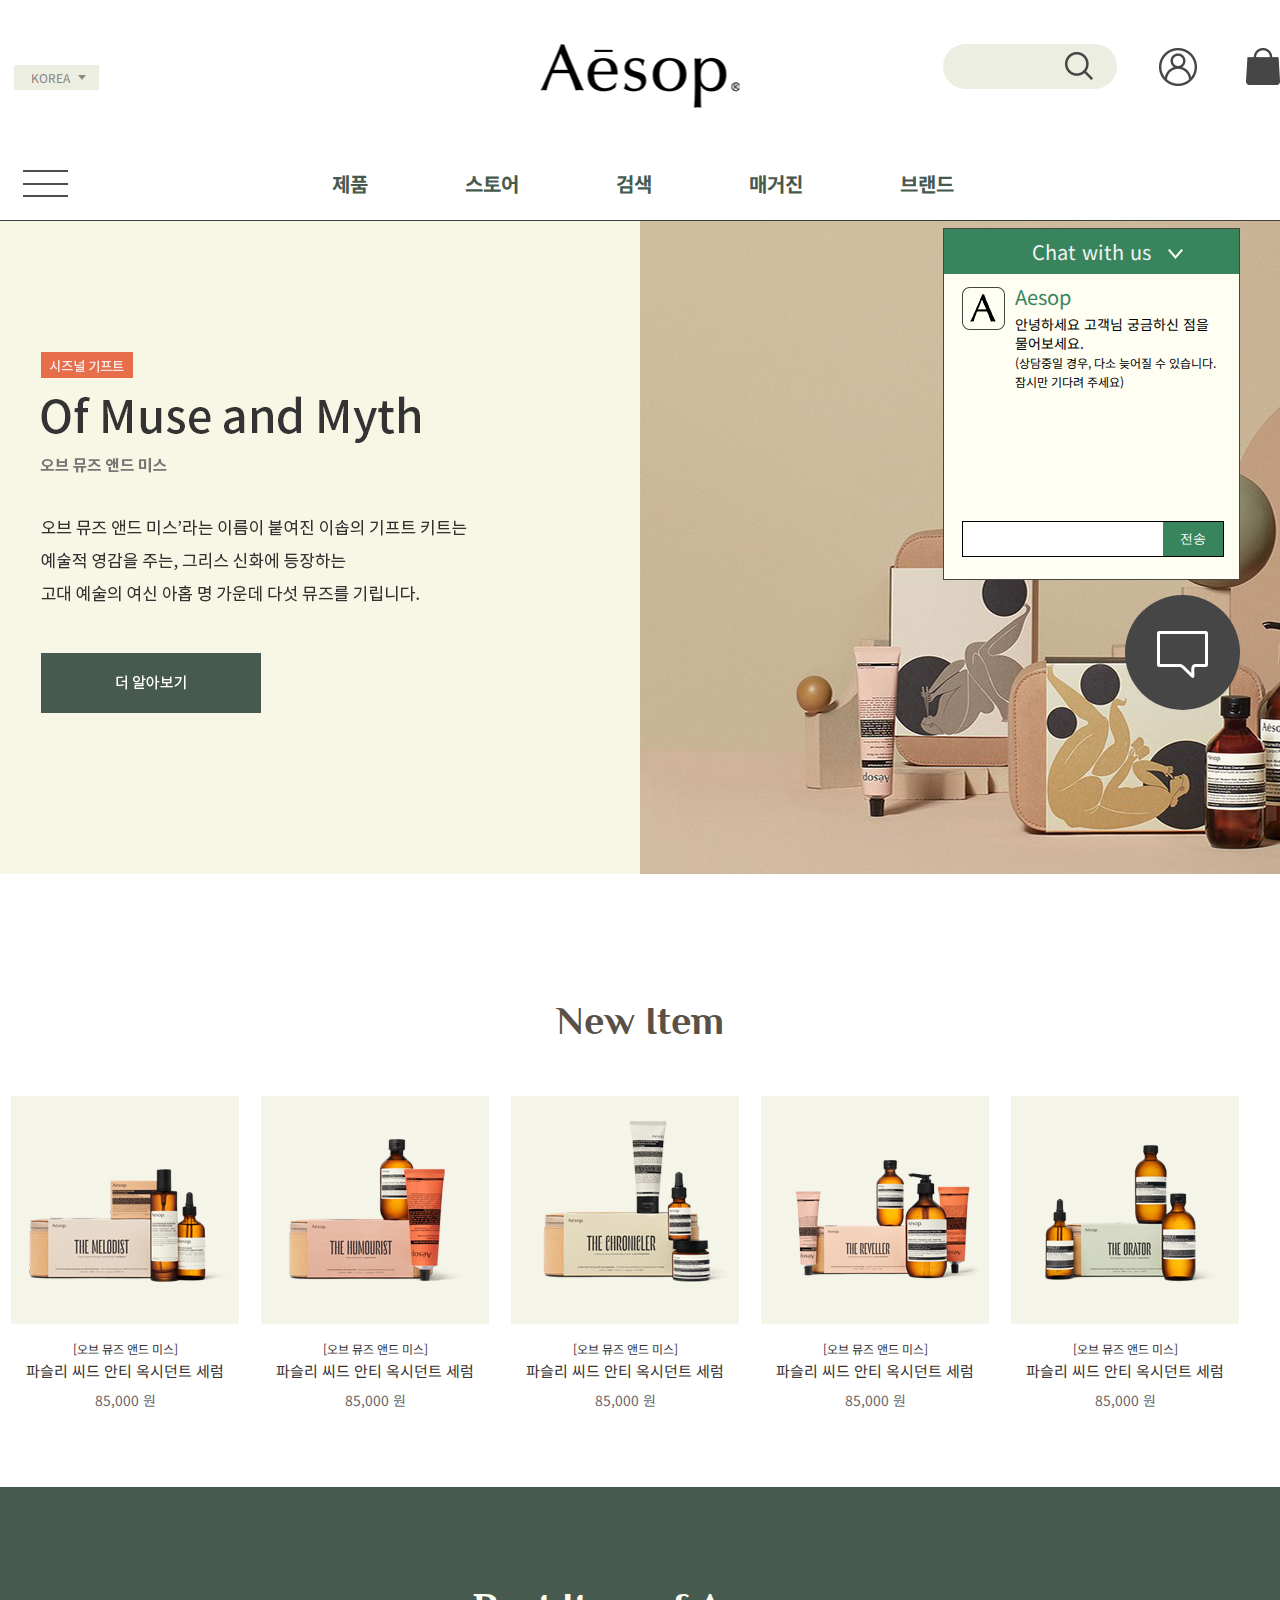
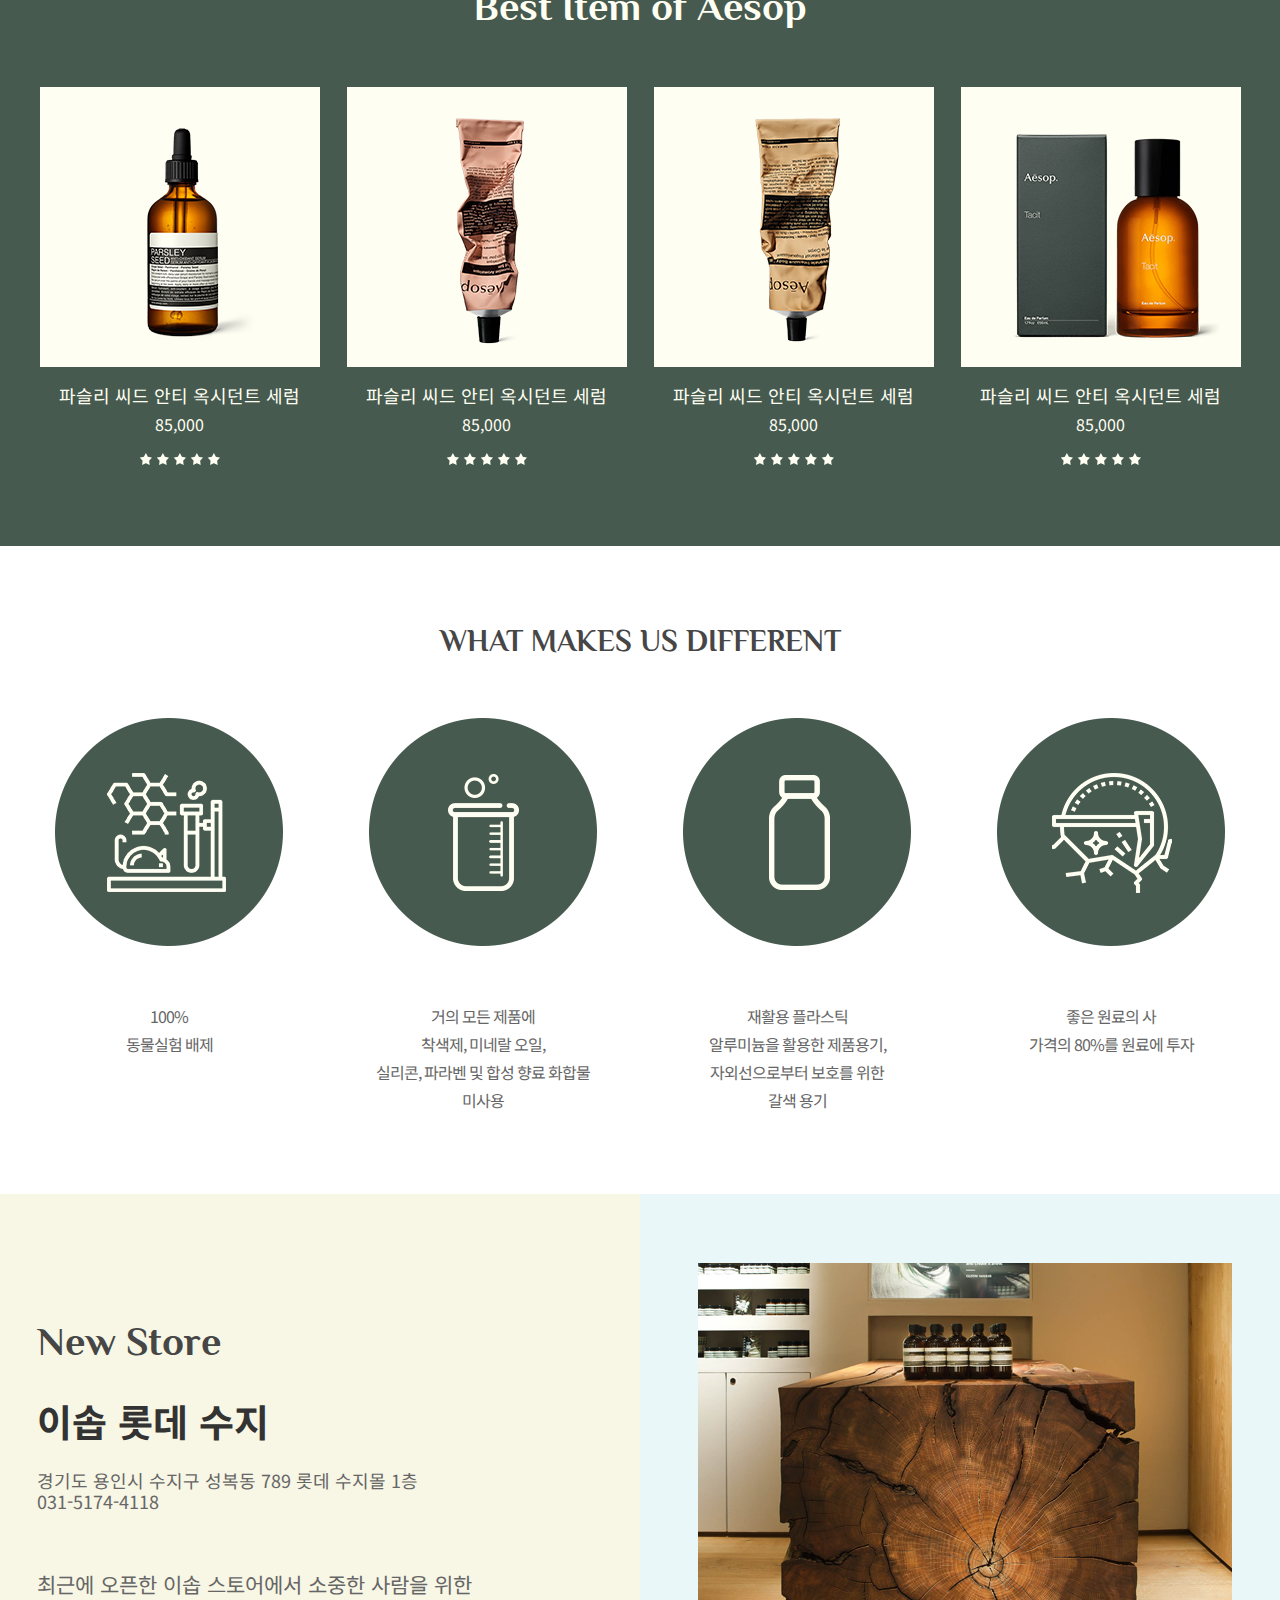
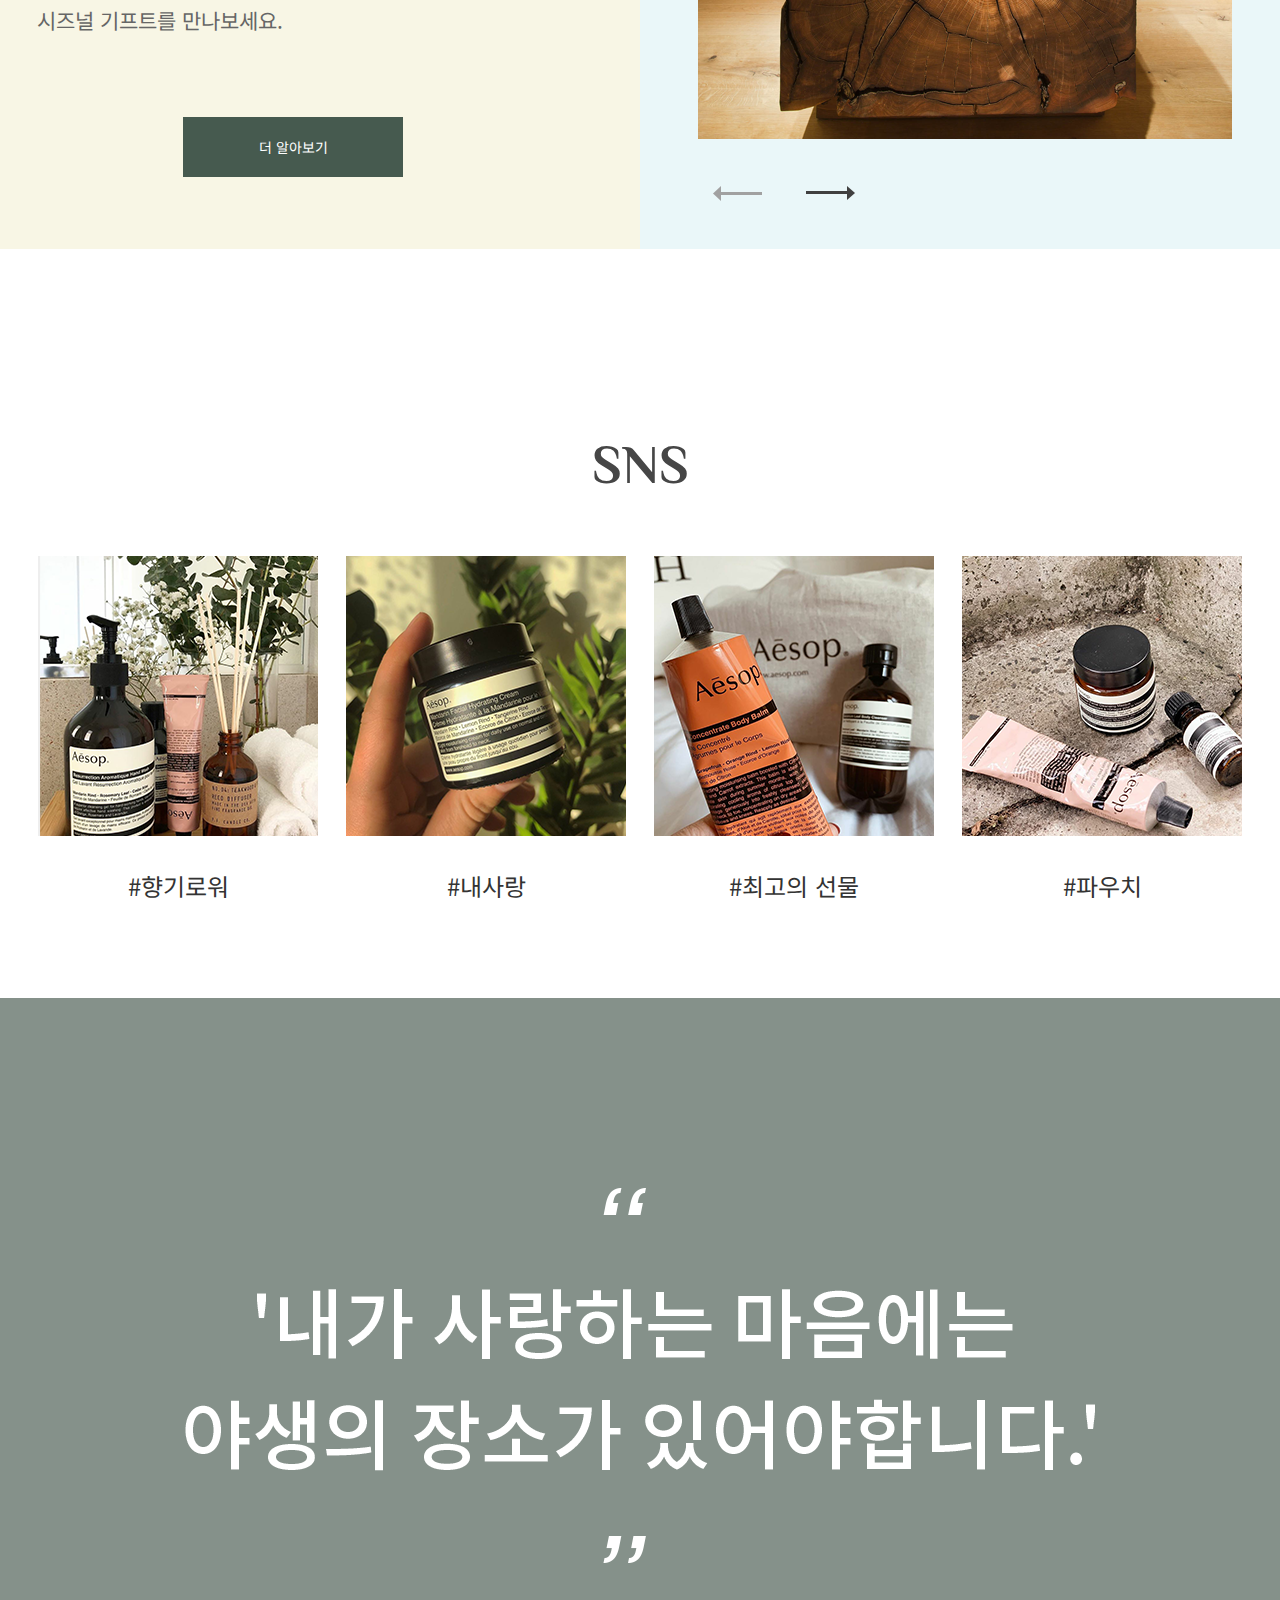
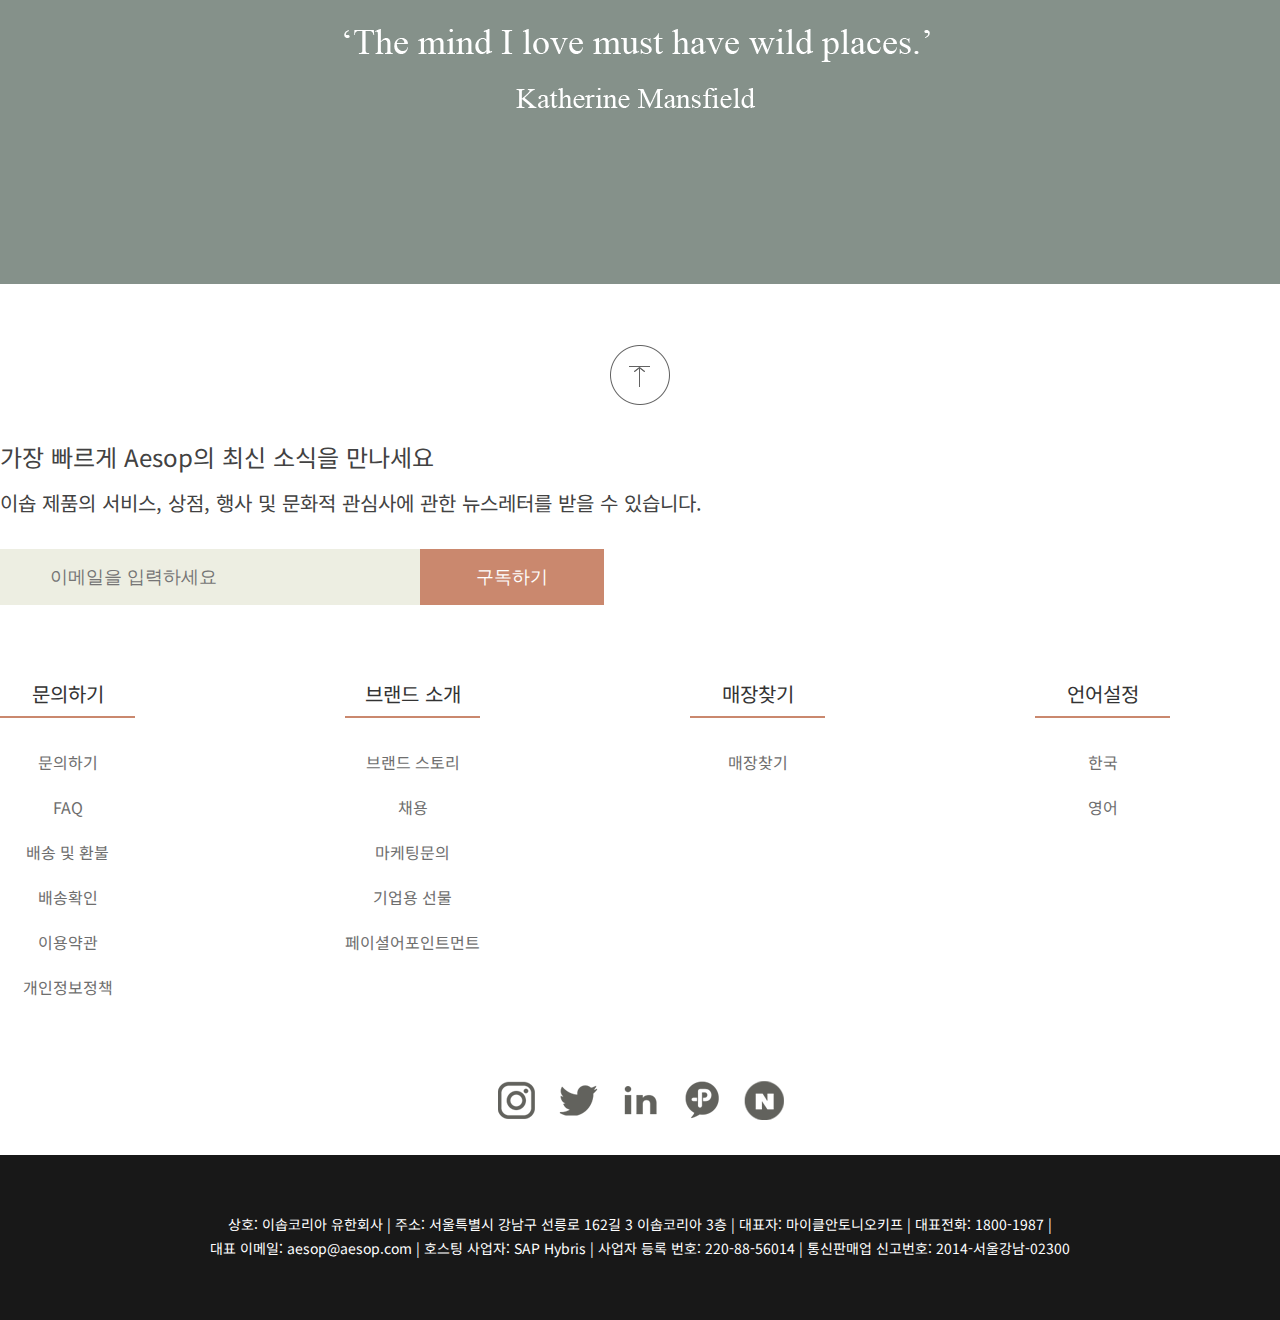
<file: index.html>
<!DOCTYPE html>
<html lang="ko">
<head>
    <meta charset="UTF-8">
    <meta http-equiv="X-UA-Compatible" content="IE=edge">
    <meta name="viewport" content="width=device-width, initial-scale=1.0">
    <title>Document</title>
    <link rel="stylesheet" href="css/common.css">
    <link rel="stylesheet" href="css/index.css">
</head>
<body>
    <div class='wrapper'>
        <header>
            <div class='header-top'>
                <div class='inner'>
                    <h1 class='logo'><a href="index.html">이숍</a></h1>
                    <div class='lang-area'>
                        <ul class='lang-list'>
                            <li><a href="#">korea</a></li>
                            <li class='blind'><a href="#">eng</a></li>
                        </ul>
                    </div><!-- //언어 -->
                    <div class='topmenu-area'>
                        <div class='top-search-area'>
                            <input type="text" id='searchBox'>
                            <label for="searchBox">검색</label>
                        </div>
                        <ul class='util-list'>
                            <li><a href="#">mypage</a></li>
                            <li><a href="#">cart</a></li>
                        </ul>
                    </div><!-- //탑메뉴 -->
                </div><!-- //inner -->
            </div><!-- //해더top-->
            <div class='header-bottom'>
                <div class='inner'>
                    <button id='allMenuBtn'>전체메뉴</button>
                    <ul class='gnb'>
                        <li><a href="#">제품</a></li>
                        <li><a href="#">스토어</a></li>
                        <li><a href="#">검색</a></li>
                        <li><a href="#">매거진</a></li>
                        <li><a href="#">브랜드</a></li>
                    </ul><!-- //gnb -->
                    <div class='allmenu-area'>
                        <ul class='allmenu-list'>
                            <li class='dep1'>
                                <a href="#">스킨</a>
                                <ul class="dep2">
                                    <li><a href="#">클렌저</a></li>
                                    <li><a href="#">각질제거</a></li>
                                    <li><a href="#">트리트먼트&마스크</a></li>
                                    <li><a href="#">토너</a></li>
                                    <li><a href="#">하이트레이터</a></li>
                                    <li><a href="#">립&아이</a></li>
                                    <li><a href="#">쉐이빙</a></li>
                                    <li><a href="#">선케어/SPF</a></li>
                                </ul>
                            </li><!-- //스킨 -->
                            <li class="dep1">
                                <a href="#">헤어</a>
                                <ul class="dep2">
                                    <li><a href="#">샴푸</a></li>
                                    <li><a href="#">컨디셔너</a></li>
                                    <li><a href="#">트리트먼트</a></li>
                                    <li><a href="#">그루밍</a></li>
                                </ul>
                            </li>
                            <li class="dep1">
                                <a href="#">바디&핸드</a>
                                <ul class="dep2">
                                    <li><a href="#">핸드및바디케어</a></li>
                                    <li><a href="#">기프트</a></li>
                                    <li><a href="#">핸드</a></li>
                                    <li><a href="#">바디</a></li>
                                    <li><a href="#">퍼스널케어</a></li>
                                </ul>
                            </li>
                            <li class="dep1">
                                <a href="#">홈제품</a>
                                <ul class="dep2">
                                    <li><a href="#">홈</a></li>
                                    <li><a href="#">문화</a></li>
                                </ul>
                            </li>
                            <li class="dep1">
                                <a href="#">키트&여행</a>
                                <ul class="dep2">
                                    <li><a href="#">시즈널 기프트 키트</a></li>
                                    <li><a href="#">페이스</a></li>
                                    <li><a href="#">핸드&바디</a></li>
                                    <li><a href="#">여행</a></li>
                                    <li><a href="#">남성</a></li>
                                </ul>
                            </li>
                            <li class="dep1">
                                <a href="#">기프트 가이드</a>
                                <ul class="dep2">
                                    <li><a href="#">시즈널 기프트 키트</a></li>
                                    <li><a href="#">이솝에서 사랑받는제품</a></li>
                                    <li><a href="#">작은 제스처</a></li>
                                    <li><a href="#">관대한 선물</a></li>
                                    <li><a href="#">향기로운 제품</a></li>
                                    <li><a href="#">나를 위한 선물</a></li>
                                </ul>
                            </li>
                        </ul><!-- //allmenu-list -->
                    </div><!-- //allmenu-area -->
                </div><!-- //inner -->
            </div><!-- //해더bt alt=""cf-->
        </header>
        <section class='contents-area' id='main'>
            <h2 class='blind'>브랜드컨텐츠</h2>
            <div class='mainbanner'>
                시즈넉 기프트 
                오브뮤즈 앤드 미스
            </div>
             <!-- e:메인배너 -->
            <div class='product-new'>
                <div class='inner'>
                <h3>New Item</h3>
                <ul class="new-list cf">
                    <li>
                        <a href="#">
                            <div class="new-img"><img src="img/main/new-1.png" alt=""></div>
                            <div class="new-text">
                                <p class="new-title">[오브 뮤즈 앤드 미스]</p>
                                <p class="new-des">파슬리 씨드 안티 옥시던트 세럼</p>
                                <p class="new-price">85,000 원</p>
                            </div>
                        </a>
                    </li><!-- //1 -->
                    <li>
                        <a href="#">
                            <div class="new-img"><img src="img/main/new-2.png" alt=""></div>
                            <div class="new-text">
                                <p class="new-title">[오브 뮤즈 앤드 미스]</p>
                                <p class="new-des">파슬리 씨드 안티 옥시던트 세럼</p>
                                <p class="new-price">85,000 원</p>
                            </div>
                        </a>
                    </li><!-- //2 -->
                    <li>
                        <a href="#">
                            <div class="new-img"><img src="img/main/new-3.png" alt=""></div>
                            <div class="new-text">
                                <p class="new-title">[오브 뮤즈 앤드 미스]</p>
                                <p class="new-des">파슬리 씨드 안티 옥시던트 세럼</p>
                                <p class="new-price">85,000 원</p>
                            </div>
                        </a>
                    </li><!-- //3 -->
                    <li>
                        <a href="#">
                            <div class="new-img"><img src="img/main/new-4.png" alt=""></div>
                            <div class="new-text">
                                <p class="new-title">[오브 뮤즈 앤드 미스]</p>
                                <p class="new-des">파슬리 씨드 안티 옥시던트 세럼</p>
                                <p class="new-price">85,000 원</p>
                            </div>
                        </a>
                    </li><!-- //4 -->
                    <li>
                        <a href="#">
                            <div class="new-img"><img src="img/main/new-5.png" alt=""></div>
                            <div class="new-text">
                                <p class="new-title">[오브 뮤즈 앤드 미스]</p>
                                <p class="new-des">파슬리 씨드 안티 옥시던트 세럼</p>
                                <p class="new-price">85,000 원</p>
                            </div>
                        </a>
                    </li><!-- //5 -->
                </ul>
                </div><!-- //inner -->
            </div>
            <!-- e:신제품 -->
            <div class='product-best'>
                <div class="inner">
                    <h3>Best Item of Aesop</h3>
                    <ul class="best-list cf">
                        <li>
                            <a href="#">
                                <div class="best-img">
                                    <img src="img/main/best1.png" alt="">
                                </div>
                                <div class="best-text">
                                    <p class="best-title">파슬리 씨드 안티 옥시던트 세럼</p>
                                    <p class="best-price">85,000</p>
                                    <p class="point">
                                        <span><img src="img/main/star.png" alt=""></span>
                                        <span><img src="img/main/star.png" alt=""></span>
                                        <span><img src="img/main/star.png" alt=""></span>
                                        <span><img src="img/main/star.png" alt=""></span>
                                        <span><img src="img/main/star.png" alt=""></span>
                                    </p>
                                </div>
                            </a>
                        </li><!--// 1 -->
                        <li>
                            <a href="#">
                                <div class="best-img">
                                    <img src="img/main/best2.png" alt="">
                                </div>
                                <div class="best-text">
                                    <p class="best-title">파슬리 씨드 안티 옥시던트 세럼</p>
                                    <p class="best-price">85,000</p>
                                    <p class="point">
                                        <span><img src="img/main/star.png" alt=""></span>
                                        <span><img src="img/main/star.png" alt=""></span>
                                        <span><img src="img/main/star.png" alt=""></span>
                                        <span><img src="img/main/star.png" alt=""></span>
                                        <span><img src="img/main/star.png" alt=""></span>
                                    </p>
                                </div>
                            </a>
                        </li><!--// 2 -->
                        <li>
                            <a href="#">
                                <div class="best-img">
                                    <img src="img/main/best3.png" alt="">
                                </div>
                                <div class="best-text">
                                    <p class="best-title">파슬리 씨드 안티 옥시던트 세럼</p>
                                    <p class="best-price">85,000</p>
                                    <p class="point">
                                        <span><img src="img/main/star.png" alt=""></span>
                                        <span><img src="img/main/star.png" alt=""></span>
                                        <span><img src="img/main/star.png" alt=""></span>
                                        <span><img src="img/main/star.png" alt=""></span>
                                        <span><img src="img/main/star.png" alt=""></span>
                                    </p>
                                </div>
                            </a>
                        </li><!--// 3 -->
                        <li>
                            <a href="#">
                                <div class="best-img">
                                    <img src="img/main/best4.png" alt="">
                                </div>
                                <div class="best-text">
                                    <p class="best-title">파슬리 씨드 안티 옥시던트 세럼</p>
                                    <p class="best-price">85,000</p>
                                    <p class="point">
                                        <span><img src="img/main/star.png" alt=""></span>
                                        <span><img src="img/main/star.png" alt=""></span>
                                        <span><img src="img/main/star.png" alt=""></span>
                                        <span><img src="img/main/star.png" alt=""></span>
                                        <span><img src="img/main/star.png" alt=""></span>
                                    </p>
                                </div>
                            </a>
                        </li><!--// 4 -->
                    </ul>
                </div>
                <!--//inner -->
            </div>
            <!-- e:베스트 -->
            <div class='product-different'>
                <div class="inner">
                    <h3>WHAT MAKES US DIFFERENT</h3>
                    <ul class="different-list cf">
                        <li>
                            <a href="#">
                                <div class="different-imgbox"><img src="img/main/whatmake1.png" alt=""></div>
                                <div class="different-textbox">100%<br>동물실험 배제</div>
                            </a>
                        </li>
                        <li>
                            <a href="#">
                                <div class="different-imgbox"><img src="img/main/whatmake2.png" alt=""></div>
                                <div class="different-textbox">
                                    거의 모든 제품에 <br>착색제, 미네랄 오일, 
                                    <br>실리콘, 파라벤 및 합성 향료 화합물<br>미사용 
                                </div>
                            </a>
                        </li>
                        <li>
                            <a href="#">
                                <div class="different-imgbox"><img src="img/main/whatmake3.png" alt=""></div>
                                <div class="different-textbox">
                                     재활용 플라스틱<br>알루미늄을 활용한 제품용기,<br>자외선으로부터 보호를 위한<br>
                                    갈색 용기
                                </div>
                            </a>
                        </li>
                        <li>
                            <a href="#">
                                <div class="different-imgbox"><img src="img/main/whatmake4.png" alt=""></div>
                                <div class="different-textbox">
                                    좋은 원료의 사 <br>
                                    가격의 80%를 원료에 투자
                                </div>
                            </a>
                        </li>
                    </ul>
                </div><!-- //inner -->
            </div>
            <!-- e:different -->
            <div class='store'>
                <div class='right-bg'></div>
                <div class='inner'>
                    <div class='store-left'>
                        <h3>New Store</h3>
                        <p>이솝 롯데 수지</p>
                        <p>경기도 용인시 수지구 성복동 789 롯데 수지몰 1층<br> 031-5174-4118</p>
                        <p>최근에 오픈한 이솝 스토어에서 소중한 사람을 위한<br>시즈널 기프트를 만나보세요.</p>
                        <a href="#" class="new-store-more">더 알아보기</a>
                    </div><!-- //left -->
                    <div class='store-right'>
                        <div class='store-slide-box'>
                            <div class="slide-img">
                                <img src="img/main/store-slier1.png" alt="">
                            </div><!-- 이미지 -->
                            <div class="slide-control">
                                <button class='slide-prev-btn'>prev</button>
                                <button class='slide-next-btn'>next</button>
                            </div><!-- control -->
                        </div><!-- slide box -->
                    </div><!-- //right -->
                </div>
            </div>
            <!-- e:store -->
            <div class='sns'>
                <div class="inner">
                    <h3>SNS</h3>
                    <ul class="sns-list-instagram cf">
                        <li>
                            <a href="#">
                                <div class="sns-imgbox"><img src="img/main/sns1.png" alt=""></div>
                                <div class="sns-textbox">#향기로워</div>
                            </a>
                        </li>
                        <li>
                            <a href="#">
                                <div class="sns-imgbox"><img src="img/main/sns2.png" alt=""></div>
                                <div class="sns-textbox">#내사랑</div>
                            </a>
                        </li>
                        <li>
                            <a href="#">
                                <div class="sns-imgbox"><img src="img/main/sns3.png" alt=""></div>
                                <div class="sns-textbox">#최고의 선물</div>
                            </a>
                        </li>
                        <li>
                            <a href="#">
                                <div class="sns-imgbox"><img src="img/main/sns4.png" alt=""></div>
                                <div class="sns-textbox">#파우치</div>
                            </a>
                        </li>
                    </ul>
                </div><!-- //inner -->
            </div>
            <!-- e:sns -->
            <div class='comment'>
                <div class="inner">
                    <img src="img/main/comment.png" alt="">
                </div>
            </div>
            <!-- comment -->
        </section>
        <footer>
            <div class='footer-top'>
                <div class='inner'>
                    <button class="top-btn" type='button'>위로가기</button>
                    <p>가장 빠르게 Aesop의 최신 소식을 만나세요</p>
                    <p>이솝 제품의 서비스, 상점, 행사 및 문화적 관심사에 관한 뉴스레터를 받을 수 있습니다.</p>
                    <div class="mail-box">
                        <form>
                            <fieldset>
                                <legend class='blind'>메일링리스트</legend>
                                <input type="email" id="mail" placeholder="이메일을 입력하세요">
                                <input type="submit" value="구독하기">
                            </fieldset>
                        </form>
                    </div><!-- //메일 -->
                    <div class='footer-menu cf'>
                        <dl>
                            <dt><a href="#">문의하기</a></dt>
                            <dd>
                                <ul>
                                    <li><a href="#">문의하기</a></li>
                                    <li><a href="#">FAQ</a></li>
                                    <li><a href="#">배송 및 환불</a></li>
                                    <li><a href="#">배송확인</a></li>
                                    <li><a href="#">이용약관</a></li>
                                    <li><a href="#">개인정보정책</a></li>
                                </ul>
                            </dd>
                        </dl>
                        <dl>
                            <dt><a href="#">브랜드 소개</a></dt>
                            <dd>
                                <ul>
                                    <li><a href="#">브랜드 스토리</a></li>
                                    <li><a href="#">채용</a></li>
                                    <li><a href="#">마케팅문의</a></li>
                                    <li><a href="#">기업용 선물</a></li>
                                    <li><a href="#">페이셜어포인트먼트</a></li>
                                </ul>
                            </dd>
                        </dl>
                        <dl>
                            <dt><a href="#">매장찾기</a></dt>
                            <dd>
                                <ul>
                                    <li><a href="#">매장찾기</a></li>
                                </ul>
                            </dd>
                        </dl>
                        <dl>
                            <dt> <a href="#">언어설정</a></dt>
                            <dd>
                                <ul>
                                    <li><a href="#">한국</a></li>
                                    <li><a href="#">영어</a></li>
                                </ul>
                            </dd>
                        </dl>
                    </div><!-- //푸터메뉴 -->
                    <div class='sns-area'>
                        <ul class='sns-list cf'> 
                            <li><a href="#">instagram</a></li>
                            <li><a href="#">twitter</a></li>
                            <li><a href="#">in</a></li>
                            <li><a href="#">pinterest</a></li>
                            <li><a href="#">naverblog</a></li>
                        </ul>
                    </div><!-- //sns -->
                </div><!-- //inner -->
            </div><!-- 푸터탑 -->
            <div class='footer-bottom'>
                <div class='inner'>
                    <p>상호: 이솝코리아 유한회사 | 주소: 서울특별시 강남구 선릉로 162길 3 이솝코리아 3층 |  대표자: 마이클안토니오키프 | 대표전화: 1800-1987 | </p>
                    <p>대표 이메일: aesop@aesop.com | 호스팅 사업자: SAP Hybris | 사업자 등록 번호: 220-88-56014 | 통신판매업 신고번호: 2014-서울강남-02300</p>
                </div><!-- //inner -->
            </div><!-- //푸터하단 -->
            <div class='live-chat'>
                <button class="live-chat-btn">라이브쳇</button>
                <div class="chatbox">
                    <div class='chat-top-area'>
                        <p>Chat with us</p>
                    </div><!-- top -->
                    <div class='chat-mid-area'>
                        <h2><img src="img/chat-logg.png" alt="에이숍쳇"></h2>
                         <div class="chat_txt">
                            <p class="chat-name">Aesop</p>
                            <p class='chat-content1'>안녕하세요 고객님 궁금하신 점을 물어보세요.</p>
                            <p class='chat-content2'>(상담중일 경우, 다소 늦어질 수 있습니다. 잠시만 기다려 주세요)</p>
                         </div>
                    </div><!-- mid -->
                    <div class="chat-bottom">
                        <div class='chat-input-area'>
                            <label for="chatContents" class='blind'>상담쳇입력</label>
                            <input type="text" id="chatContents">
                            <button type='submit'>전송</button>
                        </div>
                    </div><!-- bottom -->
                </div><!-- //쳇박스 -->
            </div><!--//라이브쳇  -->
        </footer>
    </div>
</body>
</html>
</file>
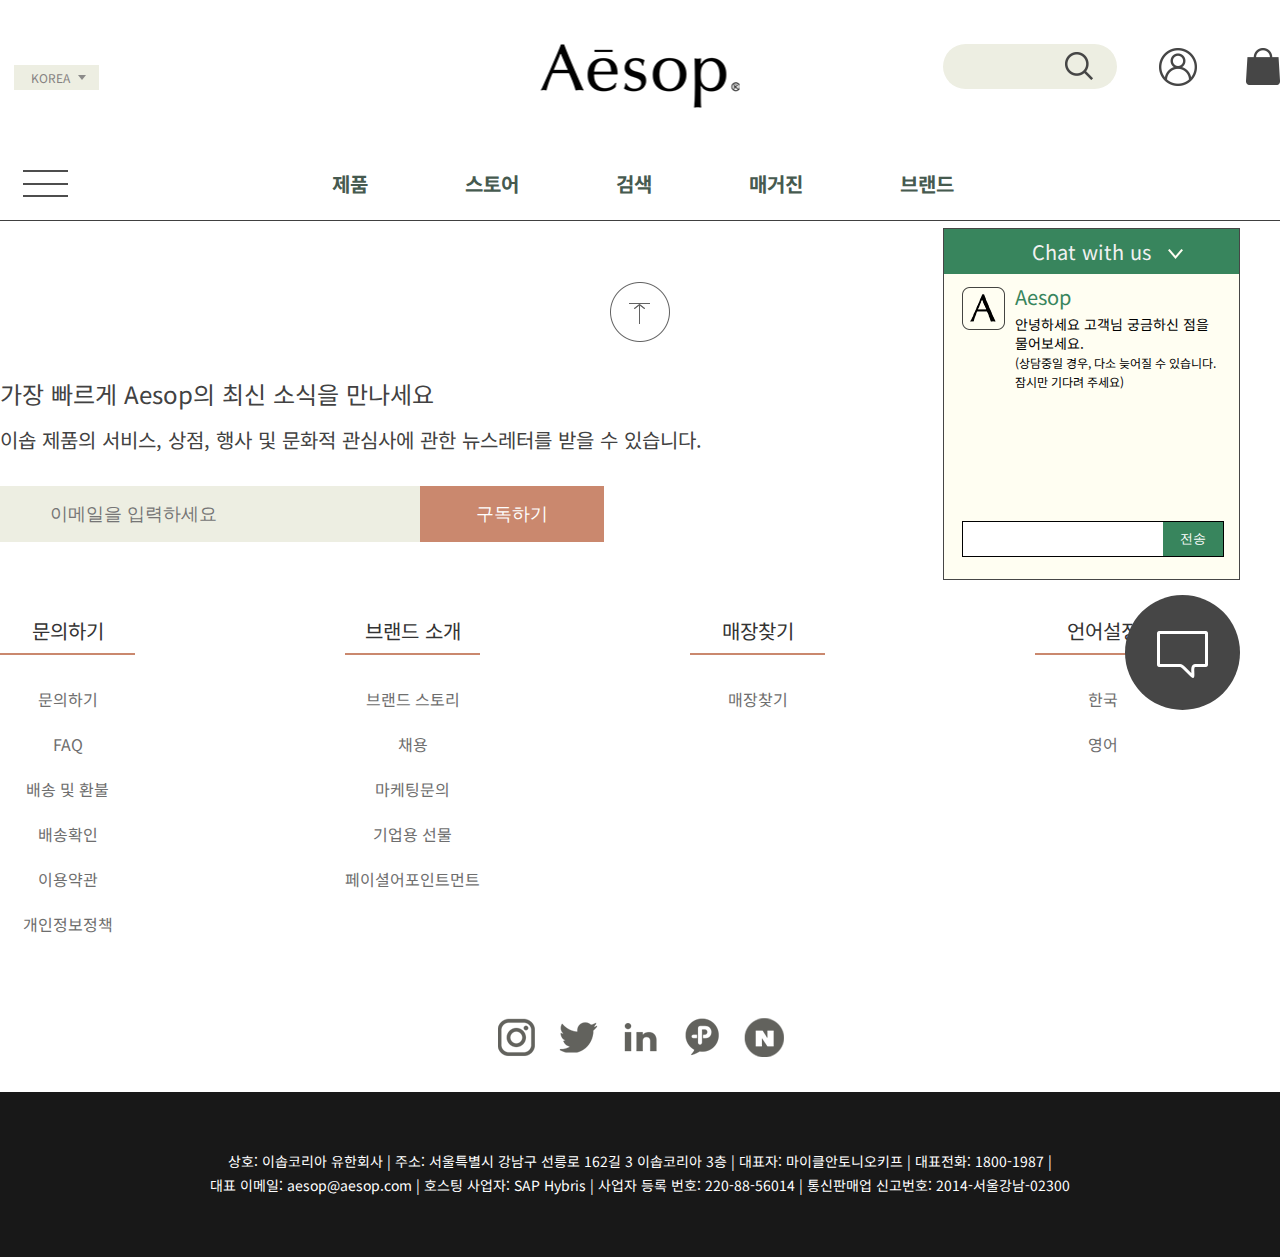
<file: 01.html>
<!DOCTYPE html>
<html lang="ko">
<head>
    <meta charset="UTF-8">
    <meta http-equiv="X-UA-Compatible" content="IE=edge">
    <meta name="viewport" content="width=device-width, initial-scale=1.0">
    <title>Document</title>
    <link rel="stylesheet" href="css/common.css">
</head>
<body>
    <div class='wrapper'>
        <header>
            <div class='header-top'>
                <div class='inner'>
                    <h1 class='logo'><a href="index.html">이숍</a></h1>
                    <div class='lang-area'>
                        <ul class='lang-list'>
                            <li><a href="#">korea</a></li>
                            <li class='blind'><a href="#">eng</a></li>
                        </ul>
                    </div><!-- //언어 -->
                    <div class='topmenu-area'>
                        <div class='top-search-area'>
                            <input type="text" id='searchBox'>
                            <label for="searchBox">검색</label>
                        </div>
                        <ul class='util-list'>
                            <li><a href="#">mypage</a></li>
                            <li><a href="#">cart</a></li>
                        </ul>
                    </div><!-- //탑메뉴 -->
                </div><!-- //inner -->
            </div><!-- //해더top-->
            <div class='header-bottom'>
                <div class='inner'>
                    <button id='allMenuBtn'>전체메뉴</button>
                    <ul class='gnb'>
                        <li><a href="#">제품</a></li>
                        <li><a href="#">스토어</a></li>
                        <li><a href="#">검색</a></li>
                        <li><a href="#">매거진</a></li>
                        <li><a href="#">브랜드</a></li>
                    </ul><!-- //gnb -->
                    <div class='allmenu-area'>
                        <ul class='allmenu-list'>
                            <li class='dep1'>
                                <a href="#">스킨</a>
                                <ul class="dep2">
                                    <li><a href="#">클렌저</a></li>
                                    <li><a href="#">각질제거</a></li>
                                    <li><a href="#">트리트먼트&마스크</a></li>
                                    <li><a href="#">토너</a></li>
                                    <li><a href="#">하이트레이터</a></li>
                                    <li><a href="#">립&아이</a></li>
                                    <li><a href="#">쉐이빙</a></li>
                                    <li><a href="#">선케어/SPF</a></li>
                                </ul>
                            </li><!-- //스킨 -->
                            <li class="dep1">
                                <a href="#">헤어</a>
                                <ul class="dep2">
                                    <li><a href="#">샴푸</a></li>
                                    <li><a href="#">컨디셔너</a></li>
                                    <li><a href="#">트리트먼트</a></li>
                                    <li><a href="#">그루밍</a></li>
                                </ul>
                            </li>
                            <li class="dep1">
                                <a href="#">바디&핸드</a>
                                <ul class="dep2">
                                    <li><a href="#">핸드및바디케어</a></li>
                                    <li><a href="#">기프트</a></li>
                                    <li><a href="#">핸드</a></li>
                                    <li><a href="#">바디</a></li>
                                    <li><a href="#">퍼스널케어</a></li>
                                </ul>
                            </li>
                            <li class="dep1">
                                <a href="#">홈제품</a>
                                <ul class="dep2">
                                    <li><a href="#">홈</a></li>
                                    <li><a href="#">문화</a></li>
                                </ul>
                            </li>
                            <li class="dep1">
                                <a href="#">키트&여행</a>
                                <ul class="dep2">
                                    <li><a href="#">시즈널 기프트 키트</a></li>
                                    <li><a href="#">페이스</a></li>
                                    <li><a href="#">핸드&바디</a></li>
                                    <li><a href="#">여행</a></li>
                                    <li><a href="#">남성</a></li>
                                </ul>
                            </li>
                            <li class="dep1">
                                <a href="#">기프트 가이드</a>
                                <ul class="dep2">
                                    <li><a href="#">시즈널 기프트 키트</a></li>
                                    <li><a href="#">이솝에서 사랑받는제품</a></li>
                                    <li><a href="#">작은 제스처</a></li>
                                    <li><a href="#">관대한 선물</a></li>
                                    <li><a href="#">향기로운 제품</a></li>
                                    <li><a href="#">나를 위한 선물</a></li>
                                </ul>
                            </li>
                        </ul><!-- //allmenu-list -->
                    </div><!-- //allmenu-area -->
                </div><!-- //inner -->
            </div><!-- //해더bt -->
        </header>
        <footer>
            <div class='footer-top'>
                <div class='inner'>
                    <button class="top-btn" type='button'>위로가기</button>
                    <p>가장 빠르게 Aesop의 최신 소식을 만나세요</p>
                    <p>이솝 제품의 서비스, 상점, 행사 및 문화적 관심사에 관한 뉴스레터를 받을 수 있습니다.</p>
                    <div class="mail-box">
                        <form>
                            <fieldset>
                                <legend class='blind'>메일링리스트</legend>
                                <input type="email" id="mail" placeholder="이메일을 입력하세요">
                                <input type="submit" value="구독하기">
                            </fieldset>
                        </form>
                    </div><!-- //메일 -->
                    <div class='footer-menu cf'>
                        <dl>
                            <dt><a href="#">문의하기</a></dt>
                            <dd>
                                <ul>
                                    <li><a href="#">문의하기</a></li>
                                    <li><a href="#">FAQ</a></li>
                                    <li><a href="#">배송 및 환불</a></li>
                                    <li><a href="#">배송확인</a></li>
                                    <li><a href="#">이용약관</a></li>
                                    <li><a href="#">개인정보정책</a></li>
                                </ul>
                            </dd>
                        </dl>
                        <dl>
                            <dt><a href="#">브랜드 소개</a></dt>
                            <dd>
                                <ul>
                                    <li><a href="#">브랜드 스토리</a></li>
                                    <li><a href="#">채용</a></li>
                                    <li><a href="#">마케팅문의</a></li>
                                    <li><a href="#">기업용 선물</a></li>
                                    <li><a href="#">페이셜어포인트먼트</a></li>
                                </ul>
                            </dd>
                        </dl>
                        <dl>
                            <dt><a href="#">매장찾기</a></dt>
                            <dd>
                                <ul>
                                    <li><a href="#">매장찾기</a></li>
                                </ul>
                            </dd>
                        </dl>
                        <dl>
                            <dt> <a href="#">언어설정</a></dt>
                            <dd>
                                <ul>
                                    <li><a href="#">한국</a></li>
                                    <li><a href="#">영어</a></li>
                                </ul>
                            </dd>
                        </dl>
                    </div><!-- //푸터메뉴 -->
                    <div class='sns-area'>
                        <ul class='sns-list cf'> 
                            <li><a href="#">instagram</a></li>
                            <li><a href="#">twitter</a></li>
                            <li><a href="#">in</a></li>
                            <li><a href="#">pinterest</a></li>
                            <li><a href="#">naverblog</a></li>
                        </ul>
                    </div><!-- //sns -->
                </div><!-- //inner -->
            </div><!-- 푸터탑 -->
            <div class='footer-bottom'>
                <div class='inner'>
                    <p>상호: 이솝코리아 유한회사 | 주소: 서울특별시 강남구 선릉로 162길 3 이솝코리아 3층 |  대표자: 마이클안토니오키프 | 대표전화: 1800-1987 | </p>
                    <p>대표 이메일: aesop@aesop.com | 호스팅 사업자: SAP Hybris | 사업자 등록 번호: 220-88-56014 | 통신판매업 신고번호: 2014-서울강남-02300</p>
                </div><!-- //inner -->
            </div><!-- //푸터하단 -->
            <div class='live-chat'>
                <button class="live-chat-btn">라이브쳇</button>
                <div class="chatbox">
                    <div class='chat-top-area'>
                        <p>Chat with us</p>
                    </div><!-- top -->
                    <div class='chat-mid-area'>
                        <h2><img src="img/chat-logg.png" alt="에이숍쳇"></h2>
                         <div class="chat_txt">
                            <p class="chat-name">Aesop</p>
                            <p class='chat-content1'>안녕하세요 고객님 궁금하신 점을 물어보세요.</p>
                            <p class='chat-content2'>(상담중일 경우, 다소 늦어질 수 있습니다. 잠시만 기다려 주세요)</p>
                         </div>
                    </div><!-- mid -->
                    <div class="chat-bottom">
                        <div class='chat-input-area'>
                            <label for="chatContents" class='blind'>상담쳇입력</label>
                            <input type="text" id="chatContents">
                            <button type='submit'>전송</button>
                        </div>
                    </div><!-- bottom -->
                </div><!-- //쳇박스 -->
            </div><!--//라이브쳇  -->
        </footer>
    </div>
</body>
</html>
</file>
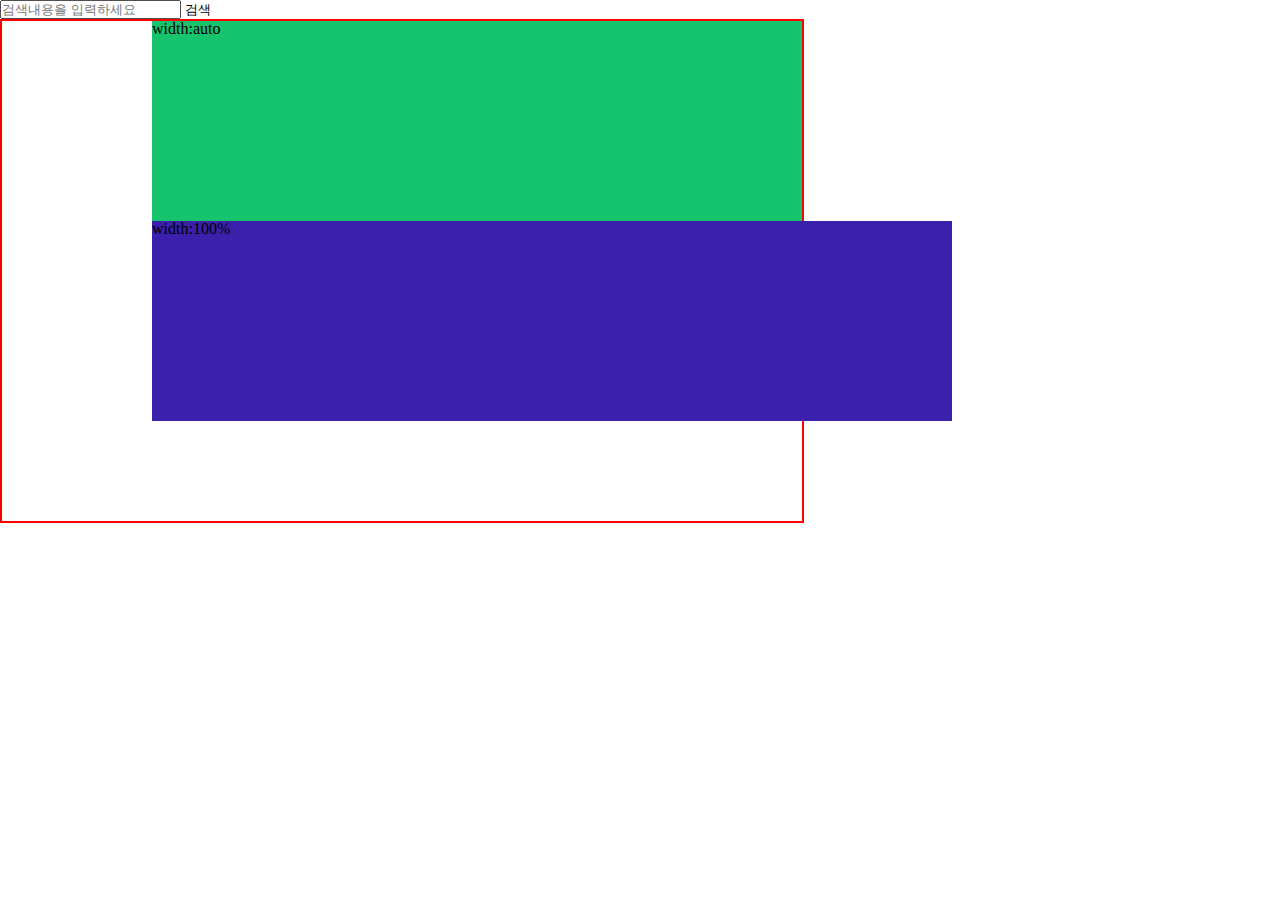
<file: ex2.html>
<!DOCTYPE html>
<html lang="ko">
<head>
    <meta charset="UTF-8">
    <meta http-equiv="X-UA-Compatible" content="IE=edge">
    <meta name="viewport" content="width=device-width, initial-scale=1.0">
    <title>Document</title>
    <link rel="stylesheet" href="css/reset.css">
    <style>
       
         
    </style>
</head>
<body>
    <div class="search-box">
        <input type="text" placeholder="검색내용을 입력하세요" id="searchTxt">
        <label for="searchTxt" class="blind">검색</label>
        <button>검색</button>
    </div>
    <div style="width:800px;height: 500px;border:2px solid red">
        <p class="box1" style="width: auto;height: 200px;background-color: rgb(21, 196, 108);margin-left: 150px">
            width:auto
        </p>
        <p class="box2" style="width: 100%;height: 200px;background-color: rgb(58, 32, 170);margin-left: 150px">
            width:100%
        </p>
    </div>
</body>
</html>
</file>
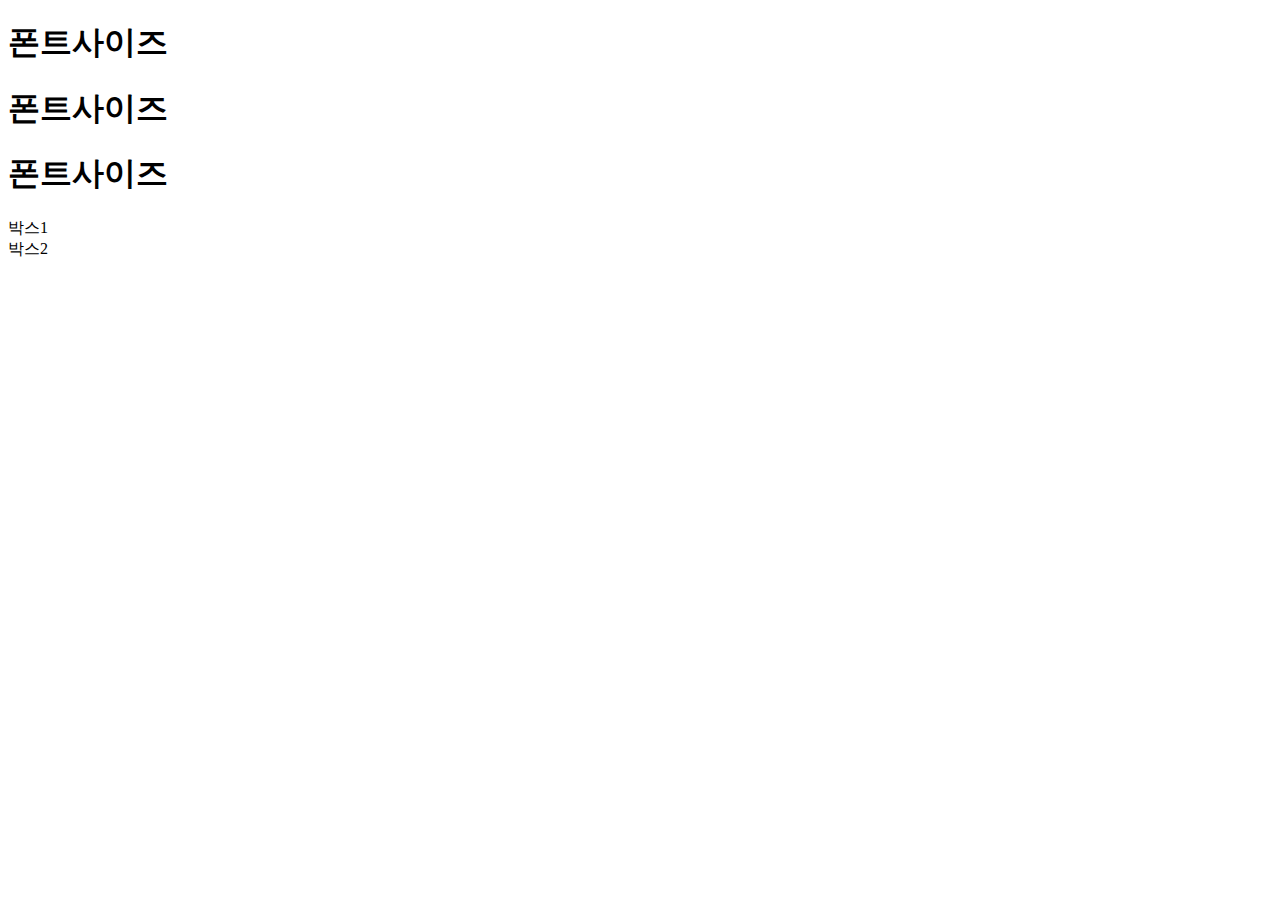
<file: ex3.html>
<!DOCTYPE html>
<html lang="ko">
<head>
    <meta charset="UTF-8">
    <meta http-equiv="X-UA-Compatible" content="IE=edge">
    <meta name="viewport" content="width=device-width, initial-scale=1.0">
    <title>Document</title>
    <style>
       
    </style>
</head>
<body>
    <h1 class="ex1">폰트사이즈</h1>
    <h1 class="ex2">폰트사이즈</h1>
    <h1 class="ex3">폰트사이즈</h1>
    <div class="box1">
        박스1
    </div>
    <div class="box2">
        박스2
    </div>
</body>
</html>
</file>
<file: css/index.css>
/* 메인배너  */
.mainbanner{height: 653px;background:url(../img/main/mainbanner1.png) no-repeat center / cover;text-indent:-99999px;font-size: 0;}
/* product-new */
.product-new{padding-top: 127px;padding-bottom: 80px;}
.product-new h3{text-align: center;font-size: 40px;color:#595147;font-weight:700;font-family:'Philosopher',serif;margin-bottom: 55px;}
.new-list>li{float:left;margin: 0 11px;text-align: center;}
.new-list .new-title{font-size: 12px;color:#333;margin-top: 18px;}
.new-list .new-des{font-size: 15px;color:#333;margin-top: 8px}
.new-list .new-price{font-size: 14px;color:#666;margin-top: 15px}
/* product-best  */
.product-best{background-color: #465a4f;padding-top: 100px;padding-bottom: 80px;}
.product-best h3{color:#fffef2;font-size: 40px;font-weight: 700;font-family:'Philosopher',serif;height: 40px;line-height: 40px;text-align: center;margin-bottom: 60px;}
.best-list{padding: 0 39.5px;}
.best-list>li{float:left;text-align: center;color:#fffef2;margin-right: 27px;}
.best-list>li:last-child{margin-right: 0;}
.best-list .best-title{font-size: 18px;margin-top: 18px;}
.best-list .best-price{font-size: 16px;margin-top: 12px;}
.best-list .point{margin-top: 18px;}

/*product-different */
.product-different{padding: 80px 0;}
.product-different h3{color:#464646;font-size: 30px;font-family:'Philosopher',serif;font-weight: 700;text-align: center;margin-bottom: 62px;}
.product-different .different-list{width:1256px;margin: auto;}
.product-different .different-list>li{float: left;margin: 0 43px;width:228px;}
.product-different .different-list .different-textbox{font-size:16px;color:#666;line-height:28px;padding-top: 55px;text-align: center;letter-spacing: -1px;}

/* 스토어 */
.store{height: 655px;background-color: #f8f6e5;position: relative;}
.store .right-bg{position: absolute;left:50%;top:0;height: 655px;width: 50%;background-color: #eaf7f9;}
.store .inner{z-index:1000;position: relative;}
.store .store-left{width: 50%;height: 655px;float: left;padding-top: 128px;padding-left: 37px;box-sizing: border-box;}

.store .store-left h3{font-size: 40px;color:#464646;font-weight: 700;font-family:'Philosopher',serif;margin-bottom: 40px;}
.store .store-left p:nth-of-type(1){font-size: 38px;color:#333;font-weight: 700;margin-bottom: 30px;}
.store .store-left p:nth-of-type(2){font-size: 18px;color:#666;line-height: 21px;}
.store .store-left p:nth-of-type(3){font-size: 21px;line-height: 36px;color:#666;margin-top: 54px;}

.store .store-left .new-store-more{display: block;width: 220px;height: 60px;color:#fff;font-size: 14px;line-height:60px;text-align: center;background-color: #465a4f;margin-left: 146px;margin-top: 79px;}

.store .store-right{width: 50%;height: 655px;float: left;padding-left: 58px;padding-top: 69px;box-sizing: border-box;}
.store .store-right .slide-control{margin-top: 46px;margin-left: 15px;}
.store .store-right .slide-control button{float: left;text-indent: -9999px;font-size: 0;width: 49px;height: 15px;}
.store .store-right .slide-prev-btn{background: url(../img/main/prev-arrow.png) no-repeat;margin-right: 44px;}
.store .store-right .slide-next-btn{background: url(../img/main/next-arrow.png) no-repeat;}


/* sns */
.sns{padding-top: 190px;padding-bottom: 100px;}
.sns h3{color:#464646;font-size: 53px;font-weight: 700;font-family:'Philosopher',serif;margin-bottom: 64px;text-align: center;}
.sns .sns-list-instagram{width:1232px;margin: auto;}
.sns .sns-list-instagram>li{float: left;margin: 0 14px;width:280px;text-align: center;}
.sns .sns-list-instagram .sns-textbox{margin-top: 37px;font-size: 24px;color:#333;}

/* comment */
.comment{padding-top: 190px;padding-bottom: 175px;background: #85918a;text-align: center;}
</file>
<file: css/common.css>
@import url(reset.css);
@import url('https://fonts.googleapis.com/css2?family=Noto+Sans+KR:wght@400;500;700&family=Philosopher:wght@400;700&display=swap');
/*
 font-family: 'Noto Sans KR', sans-serif;
font-family: 'Philosopher', sans-serif;
 */
body{
    font-family: 'Noto Sans KR', sans-serif;
}
.wrapper{width: 100%;min-width: 1280px;}
.inner{width: 1280px;margin: auto;}
/* 해더 */
.header-top{height:170px;padding-top: 44px;box-sizing: border-box;}
.header-top .inner{position: relative;}
.header-top .logo{position: absolute;left:50%;transform: translateX(-50%);}
.header-top .logo a{display: block; width: 199px;
    height: 64px;background: url(../img/logo.png) no-repeat;text-indent: -9999px;font-size: 0;}
.lang-area{float: left;background-color: #edeee2;color:#858181;font-size: 12px;width: 85px;height: 25px;line-height: 25px;
margin-left:14px;margin-top:21px;text-transform: uppercase;position: relative;}
.lang-area::after{content:'';position: absolute;
   width: 8px;height: 5px;background:url(../img/lang_bullet.png) no-repeat;right:13px;top:10px;
}
.lang-list li{height: 25px;background:#edeee2;line-height: 25px;padding-left: 17px;}

.topmenu-area{float:right;}
.top-search-area{
    float: left;
    width: 174px;
    height: 45px;
    background-color: #edeee2;
    border-radius: 24px;
    position: relative;
}
.top-search-area #searchBox{border:none;height: 40px;width: 105px;margin-left:26px;  background-color: #edeee2;margin-top: 2.5px;outline: none;}
.top-search-area label{display: block;width: 28px;height: 28px;background: url(../img/search-btn.png) no-repeat;text-indent: -9999px;font-size: 0;position: absolute;right:24px;top:8px}
.util-list{float: left;}
.util-list li{float: left;margin-left: 42px;margin-top:3.5px;}
.util-list li>a{display: block;text-indent: -9999px;font-size: 0;}
.util-list li:first-child>a{width:38px;height:38px;background: url(../img/mypage-icon.png) no-repeat;}
.util-list li:last-child>a{width:34px;height:38px;background: url(../img/cart-icon.png) no-repeat center;}
.util-list li:last-child{margin-left: 49px;}

.header-bottom{height: 50px;border-bottom:1px solid #404040;}
.header-bottom .inner{position: relative;}
.header-bottom #allMenuBtn{float: left;background: url(../img/allmenu-btn.png) no-repeat;text-indent:-9999px;width: 45px;height: 27px;margin-left: 23px;border:none;cursor: pointer;}
.gnb{float: left;margin-left: 264px;}
.header-bottom #allMenuBtn:hover ~ .allmenu-area{display: block;}
.gnb>li{margin-right: 97px;float: left;}
.gnb>li>a{height: 27px;line-height: 27px;font-size: 20px;font-weight: bold;color: #465a4f}
.allmenu-area{clear: both;position: absolute;left:0;top:51px;width:100%;height: 357px;background-color: #fffef2;border:1px solid #465a4f;border-top:none;display: none;}
.allmenu-list .dep1{float: left;border-right: 1px solid #465a4f;height: 357px;}
.allmenu-list .dep1:nth-child(1){width: 190px;}
.allmenu-list .dep1:nth-child(2){width: 145px;}
.allmenu-list .dep1:nth-child(3){width: 160px;}
.allmenu-list .dep1:nth-child(4){width: 140px;}
.allmenu-list .dep1:nth-child(5){width: 185px;}
.allmenu-list .dep1:nth-child(6){width: 210px;}

.allmenu-list .dep1>a{display: block;font-size: 14px;font-weight: 700;line-height: 18px;color:#465a4f;margin:26px 0;padding-left:28px;position: relative;text-indent: 20px}

.allmenu-list .dep1>a::before{content:'';display: block;width: 8px;height: 8px;border-radius:50%;background-color: #465a4f;position: absolute;left:28px;top:50%;transform: translateY(-50%);}

.allmenu-list .dep2>li>a{display: block;height: 28px;padding-left:50px;line-height: 28px;font-size: 13px;color:#404040;}

.allmenu-list .dep2>li:hover>a{background-color: #465a4f;color:#fff}

/* footer */

.footer-top{padding-top: 61px;}
.footer-top .top-btn{display:block;width: 60px;height: 60px;background: url(../img/footer-top-btn.png) no-repeat;text-indent: -9999px;font-size: 0;margin: 0 auto;}
.footer-top p:nth-of-type(1){font-size: 24px;margin-top: 40px;color:#424242}
.footer-top p:nth-of-type(2){font-size: 20px;margin-top: 24px;color:#424242;margin-bottom: 36px;}

.footer-top .mail-box{width: 604px;}
.footer-top .mail-box input{float: left;font-size: 18px;border:none;height: 56px;}
.footer-top .mail-box input[type='email']{padding-left:50px;width: 420px;background-color: #edeee2;outline: none;box-sizing: border-box;}
.footer-top .mail-box input[type='submit']{background-color:#ca886e
    ;width: 184px;color:#fff;}

/* placeholder 컬러 */
/* .footer-top .mail-box input[type='email']::placeholder{color:red}
.footer-top .mail-box input[type='email']::-ms-input-placeholder{color:red}
 */
 .footer-menu {margin-top: 66px;}
 .footer-menu dl{float: left;margin-right: 210px;width: 135px;text-align: center;}
 .footer-menu dl:last-child{margin-right: 0;}
 .footer-menu dl dt a{display:block;height: 45px;color:#333;font-size: 20px;line-height: 45px;border-bottom: 2px solid #ca886e;}
 .footer-menu dl dd{margin-top: 22px;}
 .footer-menu dl dd a{font-size: 16px;color:#6e6e6e;line-height: 45px;}

.sns-area{margin: 55px auto 35px;}
.sns-list{text-align: center}
.sns-list>li{display: inline-block;margin: 0 9px;}
.sns-list>li>a{display: block;width: 40px;height: 40px;text-indent: -9999px;font-size: 0}
.sns-list>li:nth-child(1)>a{background: url(../img/sns-in.png) no-repeat center;}
.sns-list>li:nth-child(2)>a{background: url(../img/sns-tw.png) no-repeat center;}
.sns-list>li:nth-child(3)>a{background: url(../img/sns-iin.png) no-repeat center;}
.sns-list>li:nth-child(4)>a{background: url(../img/sns-p.png) no-repeat center;}
.sns-list>li:nth-child(5)>a{background: url(../img/sns-naver.png) no-repeat center;}

.footer-bottom{background-color: #181818;padding-top: 57px;padding-bottom: 60px;color:#fff}
.footer-bottom p{line-height: 24px;font-size: 14px;text-align: center;}

.live-chat{
    position: fixed;right: 40px;bottom:190px;
   /*  border:2px solid red; */
    width:115px;height: 115px ;
    z-index: 10000;
}
.live-chat .live-chat-btn{display: block;text-indent: -9999px;background:#464646 url(../img/chat-open-btn.png) no-repeat center top 36px;width:115px;height: 115px;;border-radius: 50%;}

.live-chat .chatbox{position: absolute;right:0;bottom:130px;width: 295px;height: 350px;border:1px solid #464646;background-color: #fffef2;}

.chatbox .chat-top-area{
    height: 45px;background-color: #38855d ;color: #f1f1f1;font-size: 20px;text-align: center;line-height: 45px;position: relative;
}
.chatbox .chat-top-area p::after{
    content: '';display: block;width:15px;height: 10px;background: url(../img/chat-bullte.png) no-repeat;position: absolute;right: 56px;top:50%;transform: translateY(-30%);
}
.chatbox .chat-mid-area{
    padding-left: 18px;padding-top: 13px;box-sizing: border-box;height: 247px;
}

.chatbox .chat-mid-area h2{float:left}
.chatbox .chat-mid-area .chat_txt{
    float:left;width: 216px;padding-left: 10px;box-sizing: border-box;
}
.chatbox .chat-mid-area .chat_txt .chat-name{font-size: 20px;color:#38855d;margin-bottom: 8px;}
.chatbox .chat-mid-area .chat_txt .chat-content1{font-size: 14px;color:#000;line-height: 19px;}
.chatbox .chat-mid-area .chat_txt .chat-content2{font-size: 12px;color:#000;line-height: 19px;}

.chatbox .chat-bottom{padding-left: 18px;box-sizing: border-box;}

.chatbox .chat-bottom .chat-input-area{width: 260px;height: 34px;border:1px solid #000;}
.chatbox .chat-bottom .chat-input-area input[type="text"]{float:left;width: 200px;height: 34px;border:none}
.chatbox .chat-bottom .chat-input-area button{float:left;width: 60px;height: 34px;background-color: #38855d;color:#fff}
</file>
